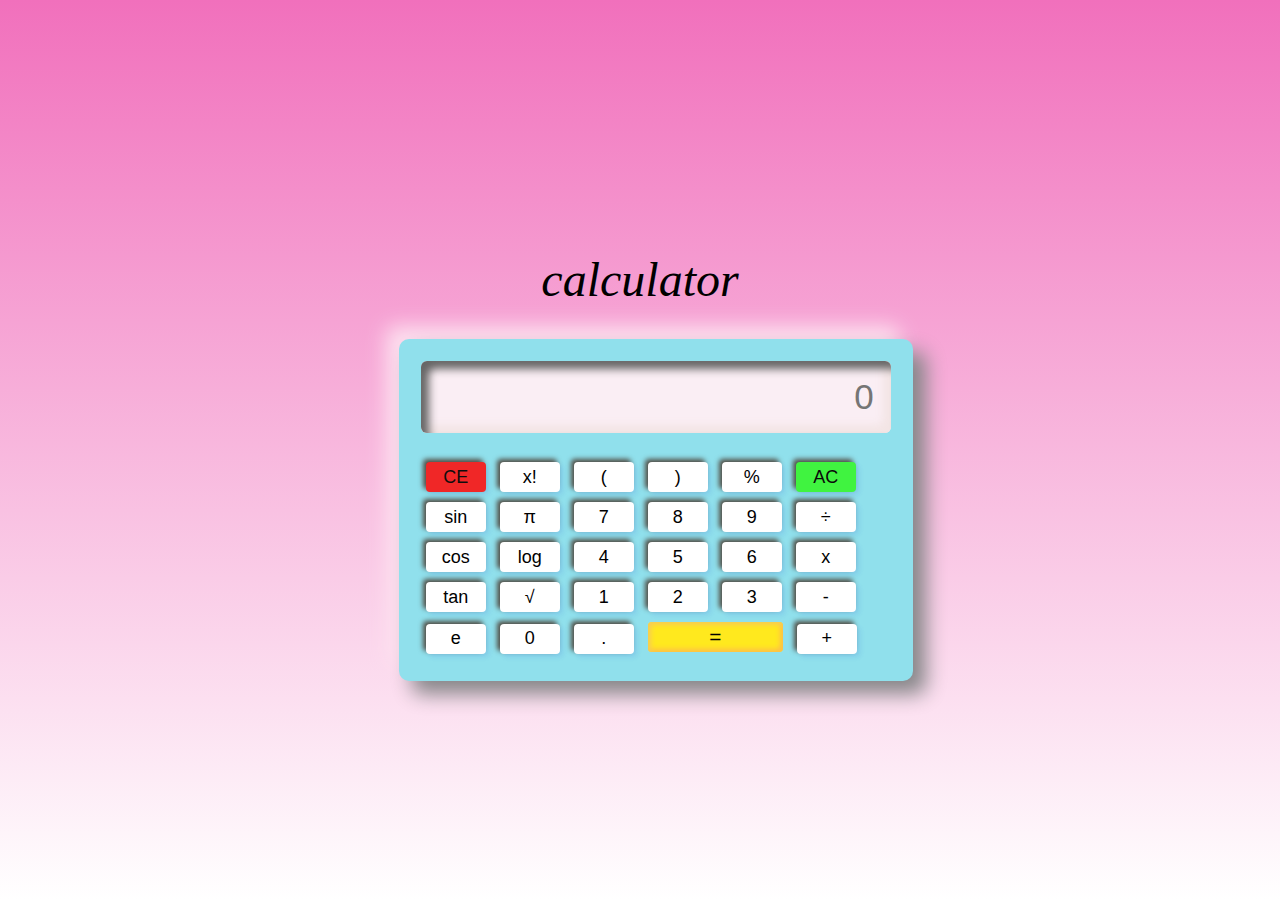
<file: index.html>
<!DOCTYPE html>
<html lang="en">
  <head>
    <meta charset="UTF-8" />
    <meta name="viewport" content="width=device-width, initial-scale=1.0" />
    <title>CALCI</title>
    <link rel="stylesheet" href="style1.css" />
  </head>

  <body>
      <header><h1>calculator</h1></header>
   
    <div class="container">
      <div class="display">
        <input id="screen" type="text" placeholder="0" />
      </div>

      <div class="btns">
        <div class="row">
          <button id="ce" onclick="backspc()">CE</button>
          <button onclick="fact()">x!</button>
          <button class="btn">(</button>
          <button class="btn">)</button>
          <button class="btn">%</button>
          <button id="ac" onclick="screen.value=''">AC</button>
        </div>

        <div class="row">
          <button onclick="sin()">sin</button>
          <button onclick="pi()">π</button>
          <button class="btn">7</button>
          <button class="btn">8</button>
          <button class="btn">9</button>
          <button class="btn">÷</button>
        </div>

        <div class="row">
          <button onclick="cos()">cos</button>
          <button onclick="log()">log</button>
          <button class="btn">4</button>
          <button class="btn">5</button>
          <button class="btn">6</button>
          <button class="btn">x</button>
        </div>

        <div class="row">
          <button onclick="tan()">tan</button>
          <button onclick="sqrt()">√</button>
          <button class="btn">1</button>
          <button class="btn">2</button>
          <button class="btn">3</button>
          <button class="btn">-</button>
        </div>

        <div class="row">
          <button onclick="e()">e</button>
          <button class="btn">0</button>
          <button class="btn">.</button>
          <button id="eval" onclick="screen.value=eval(screen.value)">=</button>
          <button class="btn">+</button>
        </div>
        
    </div>
    <script src="script1.js"></script>

  </body>
  
</html>
</file>
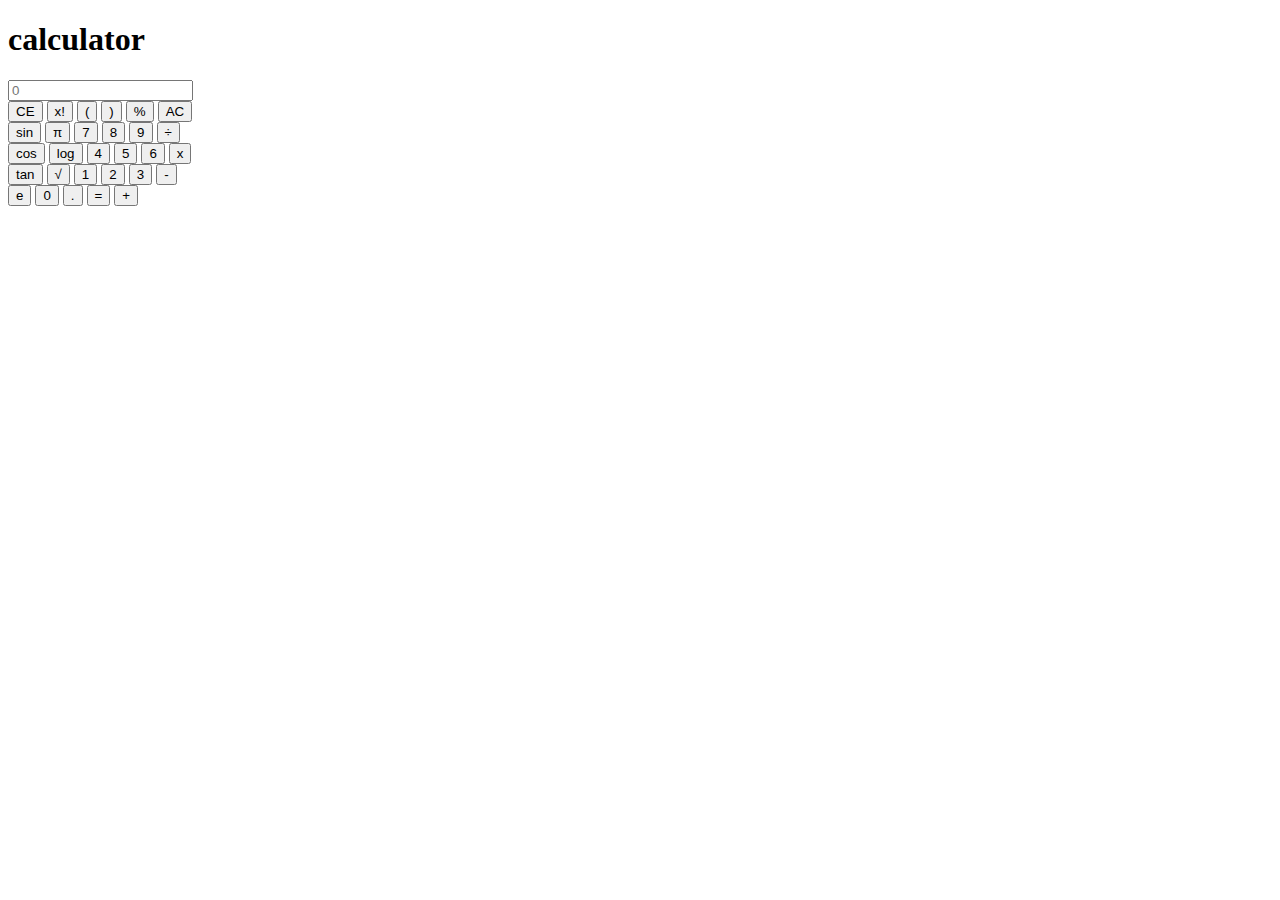
<file: index1.html>
<!DOCTYPE html>
<html lang="en">
  <head>
    <meta charset="UTF-8" />
    <meta name="viewport" content="width=device-width, initial-scale=1.0" />
    <title>CALCI</title>
    <link rel="stylesheet" href="C:\Users\Komal\OneDrive\Desktop\calci\calci.css" />
  </head>

  <body>
      <header><h1>calculator</h1></header>
   
    <div class="container">
      <div class="display">
        <input id="screen" type="text" placeholder="0" />
      </div>

      <div class="btns">
        <div class="row">
          <button id="ce" onclick="backspc()">CE</button>
          <button onclick="fact()">x!</button>
          <button class="btn">(</button>
          <button class="btn">)</button>
          <button class="btn">%</button>
          <button id="ac" onclick="screen.value=''">AC</button>
        </div>

        <div class="row">
          <button onclick="sin()">sin</button>
          <button onclick="pi()">π</button>
          <button class="btn">7</button>
          <button class="btn">8</button>
          <button class="btn">9</button>
          <button class="btn">÷</button>
        </div>

        <div class="row">
          <button onclick="cos()">cos</button>
          <button onclick="log()">log</button>
          <button class="btn">4</button>
          <button class="btn">5</button>
          <button class="btn">6</button>
          <button class="btn">x</button>
        </div>

        <div class="row">
          <button onclick="tan()">tan</button>
          <button onclick="sqrt()">√</button>
          <button class="btn">1</button>
          <button class="btn">2</button>
          <button class="btn">3</button>
          <button class="btn">-</button>
        </div>

        <div class="row">
          <button onclick="e()">e</button>
          <button class="btn">0</button>
          <button class="btn">.</button>
          <button id="eval" onclick="screen.value=eval(screen.value)">=</button>
          <button class="btn">+</button>
        </div>
        
    </div>
    <script src="C:\Users\Komal\OneDrive\Desktop\calci\calci.js"></script>

  </body>
  
</html>
</file>
<file: style1.css>
body {
    padding: 0;
    margin: 0;
    display: flex;
    flex-direction:column ;
    justify-content: center;
    align-items: center;
    min-height: 100vh;
    background :linear-gradient(rgb(241, 112, 188), rgb(255, 255, 255));
  }
  header h1{
     font-size: 3rem;
     font-weight: 200;
     margin-bottom: 2rem;
     font-style: italic;
  }
  
  
  .container {
    margin-left: 2em;
    padding: 22px;
    background: #90e0ec;
    border-radius: 10px;
    box-shadow: 13px 13px 20px #868688, -13px -13px 20px #fde0ef;
  }
  
  .display #screen {
    margin-bottom: 0.7em;
    width: auto;
    height: 70px;
    font-size: 35px;
    outline: none;
    border: none;
    text-align: right;
    padding-right: 0.5em;
    background: #faeef4;
    border-radius: 6px;
    box-shadow: inset 8px 8px 8px #666565, inset -8px -8px 8px #f3e5e5;
  }
  
  .row button {
    width: 60px;
    height: 30px;
    font-size: 18px;
    border: none;
    outline: none;
    margin: 5px;
    border-radius: 4px;
    transition: 0.1s;
    background: #ffffff;
    box-shadow: 3px 3px 5px #2750d620, -3px -3px 5px #524e45;
  }
  
  .row button:hover {
    box-shadow: inset 3px 3px 5px #636364, inset -3px -3px 5px #000000;
  }
  
  #eval {
    width: 135px;
    font-size: 1.3rem;
    background: #ffe91e;
    color: #000;
    box-shadow: inset 3px 3px 5px #f7cc55, inset -3px -3px 5px #fdbf4a;
  }
  
  #eval:hover {
    box-shadow: inset 3px 3px 5px #fcedc6, inset -3px -3px 5px #35393a;
  }
  
  #ac {
    background: #40f340;
    color: rgb(10, 10, 10);
  }
  
  #ac:hover {
    box-shadow: inset 3px 3px 5px #e9f1e9, inset -3px -3px 5px #343d34;
  }
  
  #ce {
    background: #f02727;
    color: rgb(14, 13, 13);
  }
  
  #ce:hover {
    box-shadow: inset 3px 3px 5px #ffaad0, inset -3px -3px 5px #0c0b0c;
  }
</file>
